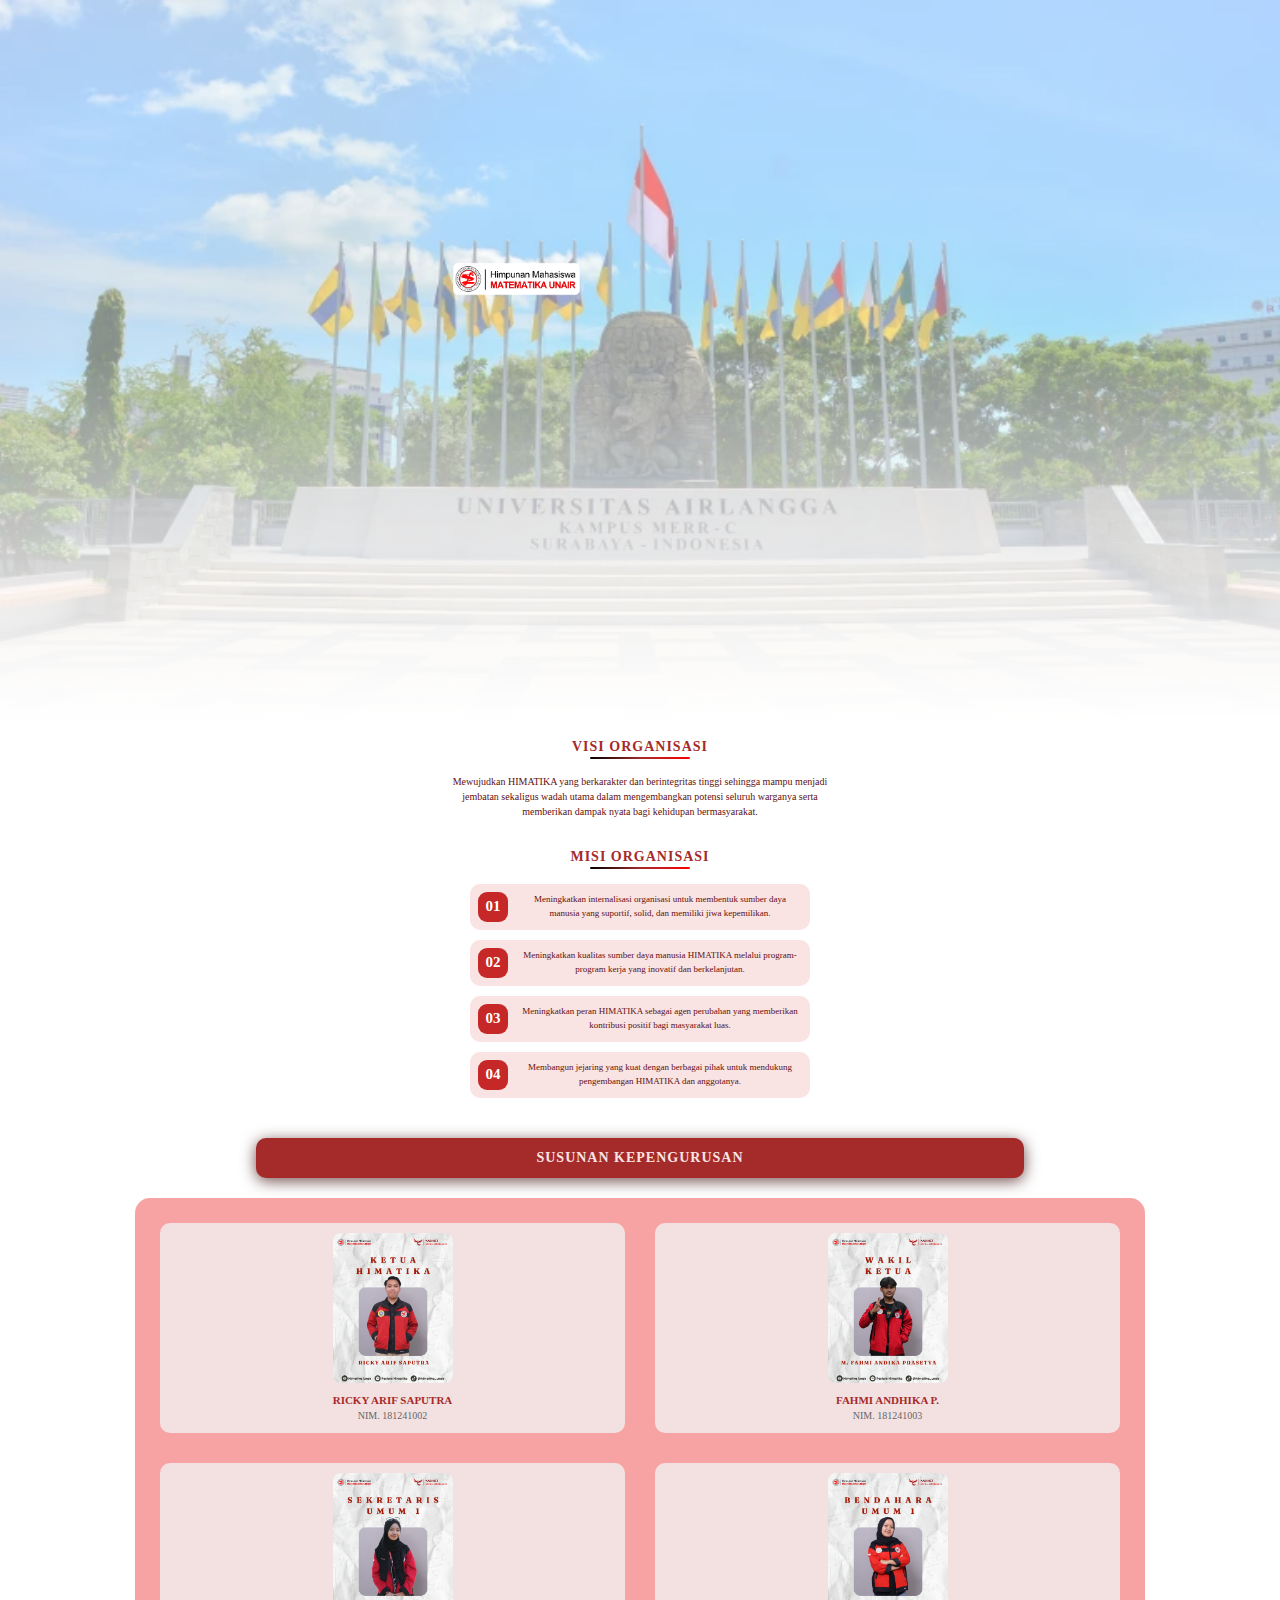
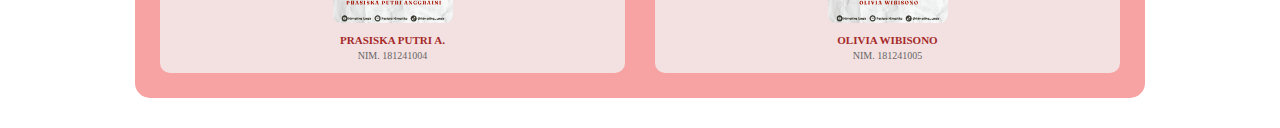
<file: index.html>
<!DOCTYPE html>
<html lang="en">
<head>
    <meta charset="UTF-8">
    <meta name="viewport" content="width=device-width, initial-scale=1.0">
    <title>Document</title>
    <link rel="stylesheet" href="style.css">
</head>
<body>
    <div class="wadah">
        <img src="./Foto.webp" width="50%" class="bg" alt="Unair"/>
        <img src="./Logo.png" width="130" class="logo" alt="Logo Himatika"/>
    </div>
    <div class="profil">
        <h4>VISI ORGANISASI</h4>
        <p class="visi">Mewujudkan HIMATIKA yang berkarakter dan berintegritas tinggi sehingga mampu menjadi jembatan sekaligus wadah utama dalam mengembangkan potensi seluruh warganya serta memberikan dampak nyata bagi kehidupan bermasyarakat.</p>
        <h4>MISI ORGANISASI</h4>
            <div class="kartu">
                <div class="nomor">01</div>
                <p>Meningkatkan internalisasi organisasi untuk membentuk sumber daya manusia yang suportif, solid, dan memiliki jiwa kepemilikan.</p>
            </div>
            <div class="kartu">
                <div class="nomor">02</div>
                <p>Meningkatkan kualitas sumber daya manusia HIMATIKA melalui program-program kerja yang inovatif dan berkelanjutan.</p>   
            </div>
            <div class="kartu">
                <div class="nomor">03</div>
                <p>Meningkatkan peran HIMATIKA sebagai agen perubahan yang memberikan kontribusi positif bagi masyarakat luas.</p> 
            </div>
            <div class="kartu">
                <div class="nomor">04</div>
                <p>Membangun jejaring yang kuat dengan berbagai pihak untuk mendukung pengembangan HIMATIKA dan anggotanya.</p>
            </div>
    </div>
    <div class="pengurus">SUSUNAN KEPENGURUSAN</div>
    <div class="kotak-perkenalan">
        <div class="kotak-individu">
            <img src="./ketua.png" width="50%" class="foto-pengurus" alt="Ketua Himatika"/>
            <p class="nama-pengurus">RICKY ARIF SAPUTRA</p>
            <p class="nim-pengurus">NIM. 181241002</p>
        </div>
        <div class="kotak-individu">
            <img src="./wakil.png" width="50%" class="foto-pengurus" alt="Wakil Himatika"/>
            <p class="nama-pengurus">FAHMI ANDHIKA P.</p>
            <p class="nim-pengurus">NIM. 181241003</p>
        </div>
        <div class="kotak-individu">
            <img src="./sekre.png" width="50%" class="foto-pengurus" alt="Sekretaris Himatika"/>
            <p class="nama-pengurus">PRASISKA PUTRI A.</p>
            <p class="nim-pengurus">NIM. 181241004</p>
        </div>
        <div class="kotak-individu">
            <img src="./bendahara.png" width="50%" class="foto-pengurus" alt="Ketua Himatika"/>
            <p class="nama-pengurus">OLIVIA WIBISONO</p>
            <p class="nim-pengurus">NIM. 181241005</p>
        </div>
    </div>
</body>
</html>
</file>
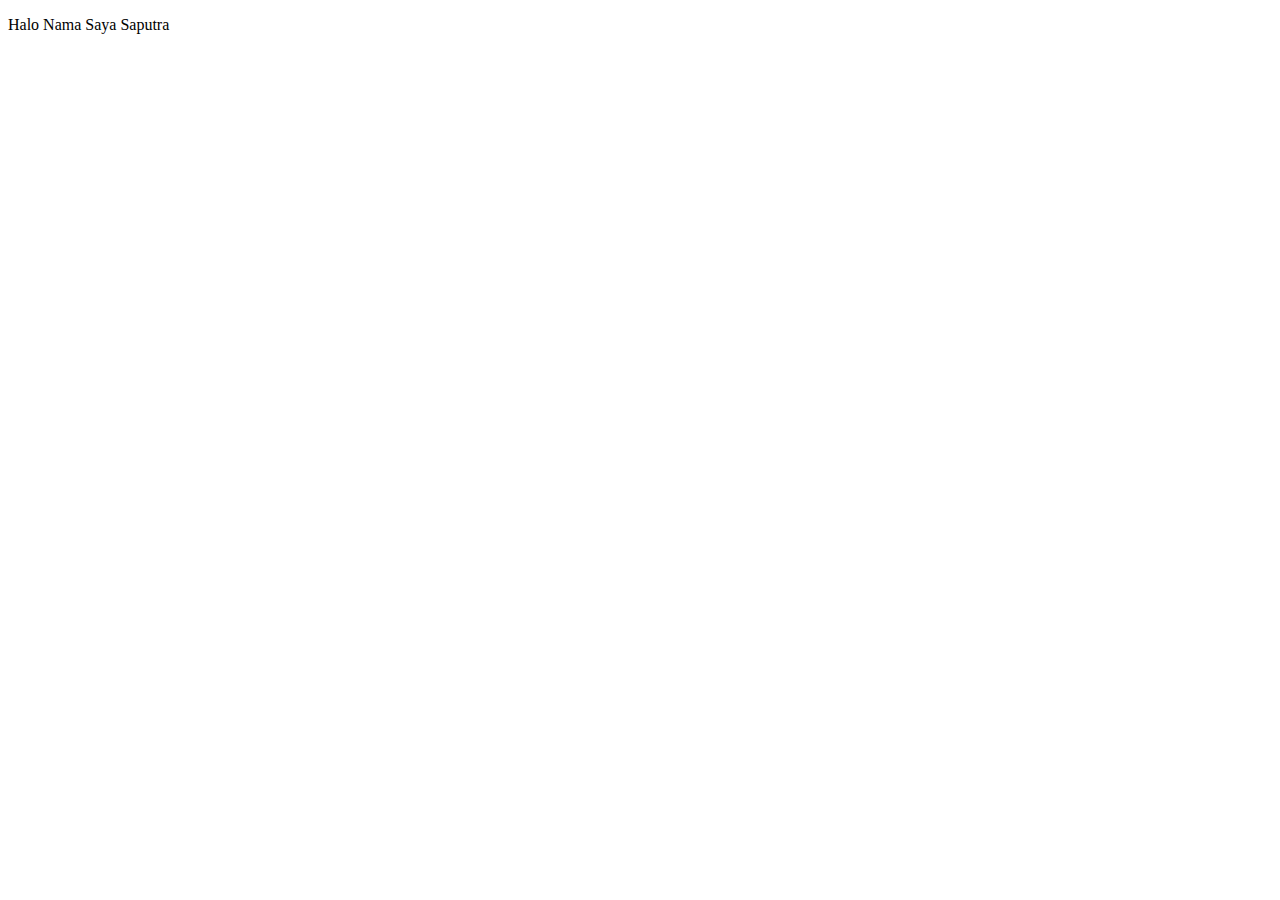
<file: second.html>
<!DOCTYPE html>
<html lang="en">
<head>
    <meta charset="UTF-8">
    <meta name="viewport" content="width=device-width, initial-scale=1.0">
    <title>Document</title>
</head>
<body>
    <p>Halo Nama Saya Saputra</p>
</body>
</html>
</file>
<file: style.css>
.wadah{
    position: relative;
}
.bg{
    width: 100%;
    height: auto; 
    display: block; 
    opacity: 50%;
    mask-image: linear-gradient(to bottom, black 50%, transparent);
    object-fit: cover;
}
.logo{
    position: absolute;
    top: 50%;
    left: 50%;
    transform: translate(-145%, -250%);
}
body { 
    margin: 0;
    padding: 0;
}
.profil {
    max-width: 400px;
    margin: 1px auto;
    text-align: center;
    padding: 0 10px;
}
.profil h4 {
    font-size: 14px;
    letter-spacing: 1px;
    margin-bottom: 10px;
    color:brown
}
.profil h4::after{
    content:"";
    display:block;
    width:100px;
    height:2px;
    background: linear-gradient(to right, black, brown, red);
    margin: 2px auto 0;
    border-radius: 100px;
    transition: width 0.4s ease;
    margin-bottom: 15px;
}
.profil p {
    font-size: 10px;
    line-height: 1.5;
    color: rgb(95, 15, 15);
    font-weight: 400;
    margin-bottom: 30px;
}
.kartu{
    display:flex;
    align-items: center;
    gap: 10px;
    padding: 8px;
    margin-bottom: 10px;
    background: rgb(249, 227, 227);
    border-radius: 10px;
    margin-left: 30px;
    margin-right: 30px;
}
.nomor {
    min-width: 30px;
    height: 30px;

    background: #c62828;
    color: white;

    display: flex;
    align-items: center;
    justify-content: center;

    font-size: 15px;
    font-weight: bold;
    border-radius: 9px;
}
.kartu p {
    margin: 0;
    font-size: 9px;
    line-height: 1.5;
}
.kartu:hover{
    box-shadow: 0px 1px 15px #340303b3;
    transform: scale(1.01);
    transition: 0.3s;
}
.pengurus {
    width:60%;
    margin: 0 auto;
    height: 40px;
    background: brown;
    color: rgb(249, 227, 227);
    display: flex;
    align-items: center;
    justify-content: center;
    font-size: 14px;
    font-weight: bold;
    border-radius: 10px;
    margin-top: 40px;
    letter-spacing: 1px;
    box-shadow: 0px 3px 15px #340303b3;
    margin-bottom: 1px;
}

.kotak-perkenalan {
    display: grid;
    grid-template-columns: repeat(2, 1fr);
    gap: 30px;
    max-width: 900px;
    margin: 30px auto;
    background-color: #f7a3a3;
    padding: 25px;
    border-radius: 15px;
    width:75%;
    max-width: 1000px;
    margin-top: 20px;
    justify-content: center;
}
.kotak-individu{
    background-color: rgb(243, 225, 225);
    border-radius: 10px;
    padding: 10px;
    text-align: center;
    display: flex;
    flex-direction: column;
    align-items: center;
    transition: all 0.3s ease;
}
.kotak-individu:hover{
    box-shadow: 0px 3px 15px #340303b3;
    transform: scale(1.05);
    transition: 0.3s;
}
.foto-pengurus{
    width:120px;
    border-radius: 8px;
    margin-bottom: 1px;
}
.nama-pengurus{
    font-size: 11px;
    font-weight: bold;
    margin: 10px 0 2px 0;
    color: brown;
}
.nim-pengurus {
    margin: 2px 0 2px 0;
    color: #666;
    font-size: 10px;
}
</file>
